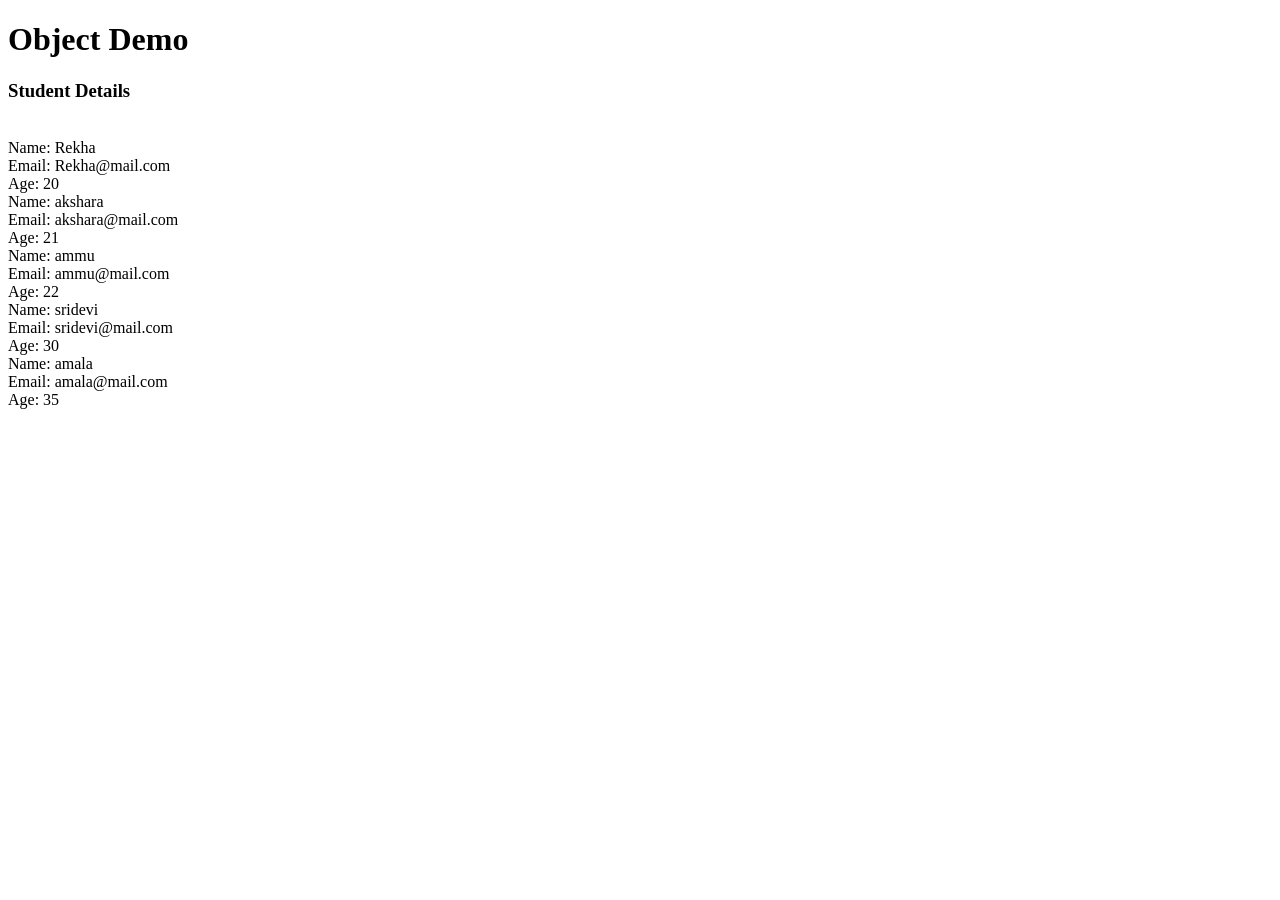
<file: lessons/basics/index.html>
<!DOCTYPE html>
<html lang="en">
<head>
    <meta charset="UTF-8">
    <meta name="viewport" content="width=device-width, initial-scale=1.0">
    <title>JS Objects</title>
</head>
<body>
    <h1>Object Demo</h1>
    <h3>Student Details</h3>
    <script>
        const student=[
            {
                name: "Rekha",
                email: "Rekha@mail.com",
                age: 20
            },
            {
                name: "akshara",
                email: "akshara@mail.com",
                age: 21
            },
            {
                name: "ammu",
                email: "ammu@mail.com",
                age: 22
            },
            {
                name: "sridevi",
                email: "sridevi@mail.com",
                age: 30
            },
            {
                name: "amala",
                email: "amala@mail.com",
                age: 35
            }
        ]
        console.log(student);
        for(i of student){
            document.write("</br>Name: ",i.name);
            document.write("</br>Email: ",i.email);
            document.write("</br>Age: ",i.age);
        }
    </script>
</body>
</html>
</file>
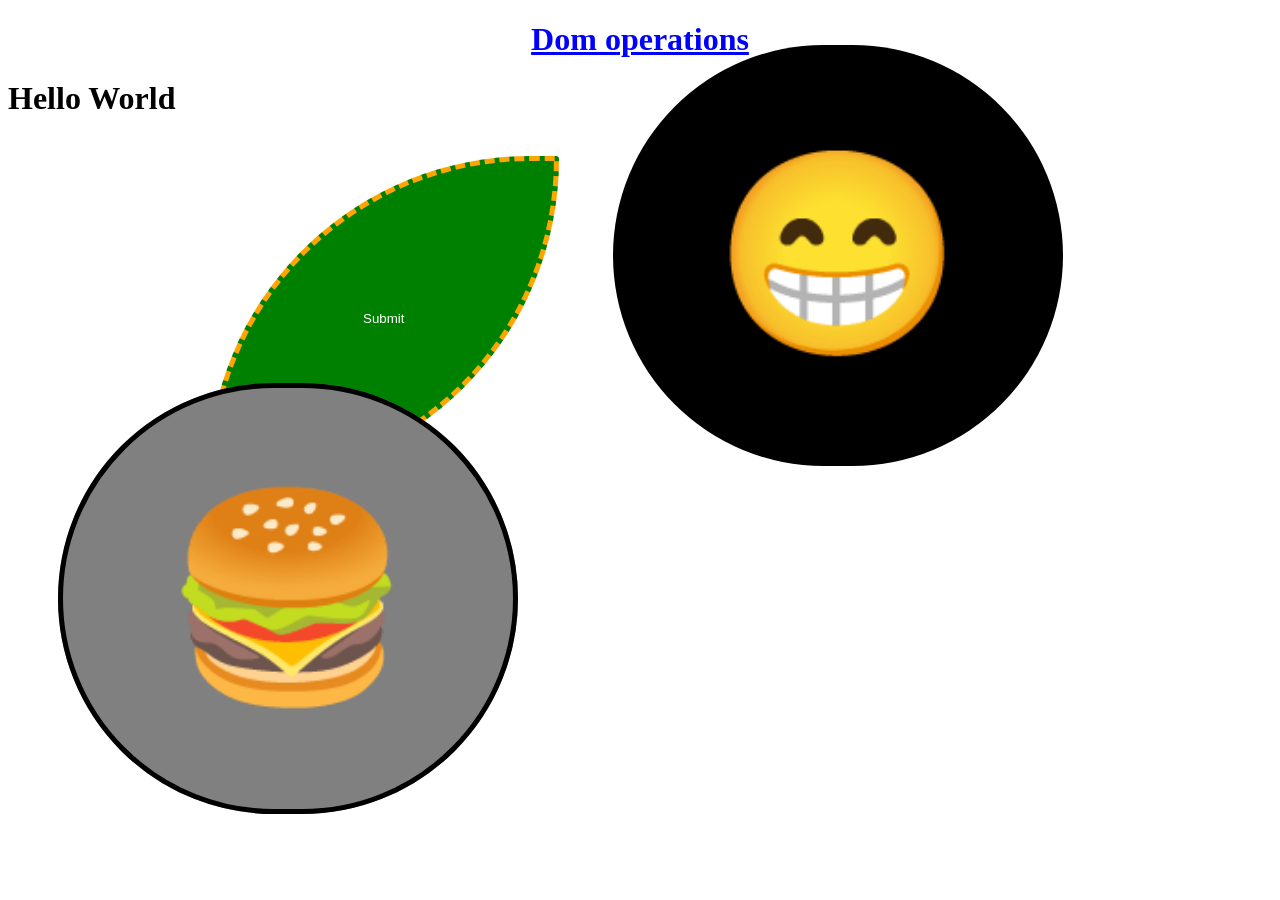
<file: projects/dom-examples.html>
<!DOCTYPE html>
<html lang="en">
<head>
    <meta charset="UTF-8">
    <meta name="viewport" content="width=device-width, initial-scale=1.0">
    <title>Document</title>
    <style>
        .heading{
            color: blue;
            text-decoration: underline;
            text-align: center;
        }
        .button{
            background-color: green;
            color: white;
            padding: 150px;
            border: none;
            border-radius: 5px;
            margin-left: 200px;
            border-top-left-radius: 500px;
            border-bottom-right-radius: 500px;
            border:5px dashed orange;
        }
        .button1{
            background-color: black;
            padding: 100px;
            border: none;
            border-radius: 10000px;
            font-size: 200px;
            margin-left: 50px;
        }
        .button2{
            background-color: grey;
            padding: 100px;
            border-radius: 100000px;
            font-size: 200px;
            border-color: black;
            border: 5px solid black;
            margin-left: 50px;
            
        }
    </style>
</head>
<body>
    <h1 id = "mainheading">Dom operations</h1>
    <h1>Hello World</h1>
    <button id = "buttonid">Submit</button>
    <button1 id = "button1id">😁</button1>
    <button2 id = "button2id">🍔</button2>


    <script>
        let mainHeading = document.getElementById("mainheading");
        // console.log(mainHeading.textContent);
        // mainHeading.textContent = "123467890";
        // mainHeading.style.color = "Blue";
        mainHeading.classList.add("heading");
        let buttonID = document.getElementById("buttonid");
        buttonID.classList.add("button");

        let button1ID = document.getElementById("button1id");
        button1ID.classList.add("button1");

        let button2ID = document.getElementById("button2id");
        button2ID.classList.add("button2");

    </script>
</body>
</html>
</file>
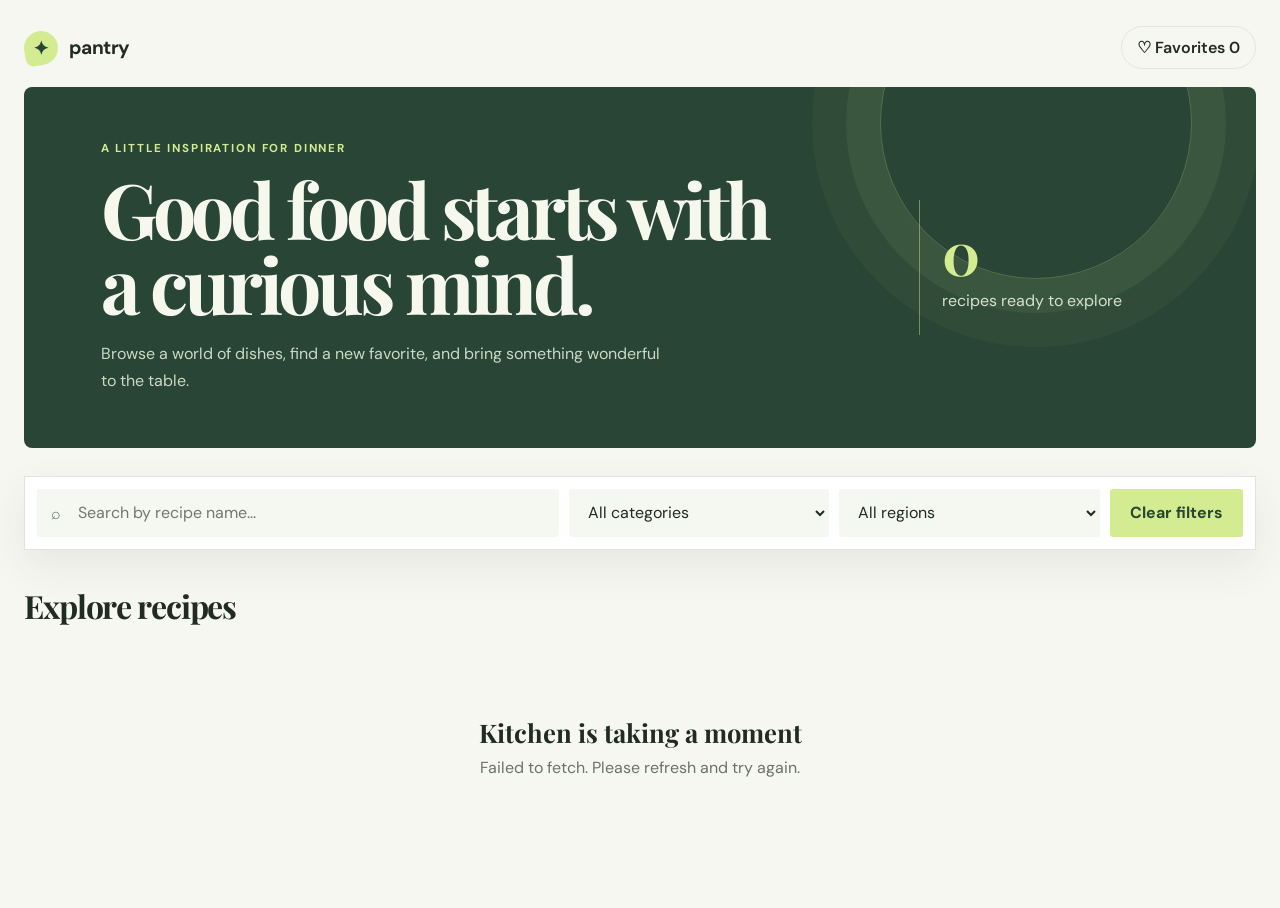
<file: lessons/basics/index2.html>
<!DOCTYPE html>
<html lang="en">
<head>
	<meta charset="UTF-8">
	<meta name="viewport" content="width=device-width, initial-scale=1.0">
	<meta name="description" content="Discover recipes from around the world with Pantry.">
	<title>Pantry | Recipe Discovery</title>
	<link rel="preconnect" href="https://fonts.googleapis.com">
	<link rel="preconnect" href="https://fonts.gstatic.com" crossorigin>
	<link href="https://fonts.googleapis.com/css2?family=DM+Sans:wght@400;500;600;700&family=Playfair+Display:wght@600;700;800&display=swap" rel="stylesheet">
	<style>
		:root {
			--ink: #202b24;
			--muted: #68736a;
			--paper: #f7f7f2;
			--card: #ffffff;
			--line: #e1e6dc;
			--sage: #42664e;
			--sage-dark: #294535;
			--lime: #d3ec92;
			--coral: #ed795c;
			--shadow: 0 16px 40px rgba(37, 57, 40, 0.08);
		}

		* { box-sizing: border-box; }

		body {
			margin: 0;
			color: var(--ink);
			background: var(--paper);
			font-family: "DM Sans", sans-serif;
		}

		button, input, select { font: inherit; }
		button { cursor: pointer; }

		.shell {
			width: min(1240px, calc(100% - 48px));
			margin: 0 auto;
		}

		header {
			padding: 26px 0 18px;
			display: flex;
			align-items: center;
			justify-content: space-between;
			gap: 24px;
		}

		.brand {
			display: flex;
			align-items: center;
			gap: 11px;
			color: var(--ink);
			text-decoration: none;
			font-weight: 700;
			letter-spacing: -0.03em;
			font-size: 1.2rem;
		}

		.brand-mark {
			width: 34px;
			height: 34px;
			display: grid;
			place-items: center;
			color: var(--sage-dark);
			background: var(--lime);
			border-radius: 50% 50% 50% 8px;
			transform: rotate(-10deg);
		}

		.brand-mark span { transform: rotate(10deg); }

		.favorites-button {
			border: 1px solid var(--line);
			background: transparent;
			color: var(--ink);
			padding: 10px 15px;
			border-radius: 999px;
			font-weight: 600;
		}

		.favorites-button:hover { border-color: var(--sage); color: var(--sage-dark); }

		.hero {
			min-height: 310px;
			padding: 54px clamp(24px, 6vw, 84px);
			display: grid;
			grid-template-columns: minmax(0, 1fr) 260px;
			gap: 40px;
			align-items: center;
			overflow: hidden;
			border-radius: 8px;
			background: var(--sage-dark);
			position: relative;
		}

		.hero::after {
			content: "";
			position: absolute;
			width: 310px;
			height: 310px;
			right: 64px;
			top: -120px;
			border: 1px solid rgba(211, 236, 146, 0.25);
			border-radius: 50%;
			box-shadow: 0 0 0 34px rgba(211, 236, 146, 0.06), 0 0 0 68px rgba(211, 236, 146, 0.04);
		}

		.eyebrow {
			margin: 0 0 15px;
			color: var(--lime);
			text-transform: uppercase;
			font-size: 0.72rem;
			font-weight: 700;
			letter-spacing: 0.16em;
		}

		h1, h2 { font-family: "Playfair Display", serif; }
		h1 { max-width: 680px; margin: 0; color: #f6f8ee; font-size: clamp(2.7rem, 6vw, 5.1rem); line-height: 0.98; letter-spacing: -0.055em; }
		.hero-copy { max-width: 560px; margin: 18px 0 0; color: #cbd9c3; font-size: 1rem; line-height: 1.7; }

		.hero-stat { position: relative; z-index: 1; padding: 22px; border-left: 1px solid rgba(211, 236, 146, 0.45); }
		.hero-stat strong { display: block; color: var(--lime); font-family: "Playfair Display", serif; font-size: 3.7rem; line-height: 1; }
		.hero-stat span { display: block; margin-top: 8px; color: #d5e2ce; line-height: 1.5; }

		.toolbar {
			margin: 28px 0 34px;
			padding: 12px;
			display: grid;
			grid-template-columns: minmax(220px, 1.5fr) repeat(2, minmax(160px, 0.75fr)) auto;
			gap: 10px;
			border: 1px solid var(--line);
			background: var(--card);
			box-shadow: var(--shadow);
		}

		.field { position: relative; }
		.field input, .field select {
			width: 100%;
			min-height: 48px;
			padding: 0 14px;
			border: 1px solid transparent;
			outline: 0;
			color: var(--ink);
			background: #f5f7f1;
			border-radius: 3px;
		}
		.field input:focus, .field select:focus { border-color: var(--sage); background: #fff; }
		.search-icon { position: absolute; top: 14px; left: 14px; color: var(--muted); }
		.field input[type="search"] { padding-left: 40px; }

		.clear-button {
			min-height: 48px;
			border: 0;
			color: var(--sage-dark);
			background: var(--lime);
			border-radius: 3px;
			padding: 0 20px;
			font-weight: 700;
		}
		.clear-button:hover { background: #c3e374; }

		.section-heading { display: flex; justify-content: space-between; align-items: baseline; gap: 16px; margin-bottom: 18px; }
		.section-heading h2 { margin: 0; font-size: 2rem; letter-spacing: -0.035em; }
		.result-count { color: var(--muted); font-size: 0.9rem; }

		.recipe-grid { display: grid; grid-template-columns: repeat(4, 1fr); gap: 22px; padding-bottom: 60px; }
		.recipe-card { min-width: 0; overflow: hidden; background: var(--card); border: 1px solid var(--line); box-shadow: 0 8px 24px rgba(37, 57, 40, 0.04); transition: transform 180ms ease, box-shadow 180ms ease; animation: rise 420ms both; }
		.recipe-card:hover { transform: translateY(-5px); box-shadow: var(--shadow); }
		.card-image { position: relative; aspect-ratio: 1.24; overflow: hidden; background: #e8ece3; }
		.card-image img { width: 100%; height: 100%; display: block; object-fit: cover; transition: transform 400ms ease, opacity 180ms ease; }
		.recipe-card:hover .card-image img { transform: scale(1.05); }
		.recipe-card.is-playing .card-image img { opacity: 0; }
		.video-preview { position: absolute; inset: 0; z-index: 2; width: 100%; height: 100%; border: 0; pointer-events: none; }
		.video-badge { position: absolute; z-index: 3; left: 12px; bottom: 12px; padding: 6px 9px; color: #fff; background: rgba(32, 43, 36, 0.82); font-size: 0.65rem; font-weight: 700; letter-spacing: 0.06em; text-transform: uppercase; }
		.favorite { position: absolute; top: 12px; right: 12px; width: 36px; height: 36px; border: 0; border-radius: 50%; color: var(--ink); background: rgba(255,255,255,0.9); font-size: 1.1rem; }
		.favorite.active { color: var(--coral); }
		.card-body { padding: 17px 17px 19px; }
		.card-meta { display: flex; gap: 8px; color: var(--sage); text-transform: uppercase; font-size: 0.66rem; font-weight: 700; letter-spacing: 0.1em; }
		.card-body h3 { margin: 8px 0 15px; font-family: "Playfair Display", serif; font-size: 1.25rem; line-height: 1.18; }
		.view-button { width: 100%; padding: 10px; border: 1px solid var(--line); color: var(--sage-dark); background: transparent; font-weight: 700; }
		.view-button:hover { border-color: var(--sage); background: #f2f6ea; }

		.state { grid-column: 1 / -1; padding: 70px 20px; color: var(--muted); text-align: center; }
		.state strong { display: block; margin-bottom: 8px; color: var(--ink); font-family: "Playfair Display", serif; font-size: 1.6rem; }
		.loader { width: 32px; height: 32px; margin: 0 auto 16px; border: 3px solid var(--line); border-top-color: var(--sage); border-radius: 50%; animation: spin 800ms linear infinite; }

		dialog { width: min(780px, calc(100% - 32px)); max-height: min(760px, calc(100vh - 32px)); padding: 0; border: 0; color: var(--ink); background: var(--card); box-shadow: 0 25px 80px rgba(21, 39, 26, 0.25); }
		dialog::backdrop { background: rgba(24, 37, 27, 0.62); backdrop-filter: blur(4px); }
		.modal-image { width: 100%; height: 260px; object-fit: cover; display: block; }
		.modal-content { padding: 26px 32px 32px; }
		.modal-close { float: right; width: 34px; height: 34px; border: 1px solid var(--line); border-radius: 50%; color: var(--ink); background: #fff; font-size: 1.2rem; }
		.modal-content h2 { margin: 12px 50px 8px 0; font-size: clamp(2rem, 5vw, 3.1rem); line-height: 1; }
		.modal-description { color: var(--muted); line-height: 1.7; }
		.detail-layout { display: grid; grid-template-columns: 0.75fr 1.25fr; gap: 28px; margin-top: 24px; }
		.detail-layout h3 { margin: 0 0 10px; color: var(--sage-dark); font-size: 0.8rem; text-transform: uppercase; letter-spacing: 0.12em; }
		.ingredients { margin: 0; padding: 0; list-style: none; color: var(--muted); line-height: 1.9; }
		.ingredients li { border-bottom: 1px solid var(--line); }
		.instructions { margin: 0; color: var(--muted); line-height: 1.75; white-space: pre-line; }

		@keyframes rise { from { opacity: 0; transform: translateY(12px); } to { opacity: 1; transform: translateY(0); } }
		@keyframes spin { to { transform: rotate(360deg); } }

		@media (max-width: 980px) {
			.recipe-grid { grid-template-columns: repeat(3, 1fr); }
			.toolbar { grid-template-columns: 1fr 1fr; }
			.toolbar .field:first-child { grid-column: 1 / -1; }
		}
		@media (max-width: 680px) {
			.shell { width: min(100% - 28px, 540px); }
			header { padding-top: 18px; }
			.hero { min-height: 0; grid-template-columns: 1fr; gap: 26px; padding: 40px 24px; }
			.hero-stat { padding: 0 0 0 16px; }
			.hero::after { right: -180px; top: -80px; }
			.toolbar { grid-template-columns: 1fr; margin-top: 18px; }
			.toolbar .field:first-child { grid-column: auto; }
			.recipe-grid { grid-template-columns: repeat(2, 1fr); gap: 12px; }
			.card-body { padding: 13px; }
			.card-body h3 { font-size: 1.05rem; }
			.detail-layout { grid-template-columns: 1fr; gap: 22px; }
			.modal-content { padding: 22px; }
		}
		@media (max-width: 390px) { .recipe-grid { grid-template-columns: 1fr; } }
	</style>
</head>
<body>
	<div class="shell">
		<header>
			<a class="brand" href="#">
				<span class="brand-mark"><span>✦</span></span>
				<span>pantry</span>
			</a>
			<button class="favorites-button" id="favoritesToggle" type="button">♡ Favorites <span id="favoriteCount">0</span></button>
		</header>

		<main>
			<section class="hero">
				<div>
					<p class="eyebrow">A little inspiration for dinner</p>
					<h1>Good food starts with a curious mind.</h1>
					<p class="hero-copy">Browse a world of dishes, find a new favorite, and bring something wonderful to the table.</p>
				</div>
				<div class="hero-stat"><strong id="heroCount">0</strong><span>recipes ready to explore</span></div>
			</section>

			<section class="toolbar" aria-label="Recipe filters">
				<label class="field">
					<span class="search-icon">⌕</span>
					<input id="searchInput" type="search" placeholder="Search by recipe name..." autocomplete="off">
				</label>
				<label class="field">
					<select id="categoryFilter" aria-label="Filter by category"><option value="">All categories</option></select>
				</label>
				<label class="field">
					<select id="areaFilter" aria-label="Filter by region"><option value="">All regions</option></select>
				</label>
				<button class="clear-button" id="clearFilters" type="button">Clear filters</button>
			</section>

			<div class="section-heading">
				<h2 id="sectionTitle">Explore recipes</h2>
				<span class="result-count" id="resultCount"></span>
			</div>
			<section class="recipe-grid" id="recipeGrid" aria-live="polite"></section>
		</main>
	</div>

	<dialog id="recipeDialog">
		<img class="modal-image" id="modalImage" alt="">
		<div class="modal-content">
			<button class="modal-close" id="modalClose" type="button" aria-label="Close recipe details">×</button>
			<div class="card-meta"><span id="modalCategory"></span><span>•</span><span id="modalArea"></span></div>
			<h2 id="modalTitle"></h2>
			<p class="modal-description" id="modalDescription"></p>
			<div class="detail-layout">
				<div><h3>Ingredients</h3><ul class="ingredients" id="modalIngredients"></ul></div>
				<div><h3>Method</h3><p class="instructions" id="modalInstructions"></p></div>
			</div>
		</div>
	</dialog>

	<script>
		const API_URL = "https://www.themealdb.com/api/json/v1/1/search.php?s=";
		const INDIAN_SEARCHES = ["Chicken Handi", "Lamb Biryani", "Dal fry", "Matar Paneer"];
		const recipeGrid = document.getElementById("recipeGrid");
		const searchInput = document.getElementById("searchInput");
		const categoryFilter = document.getElementById("categoryFilter");
		const areaFilter = document.getElementById("areaFilter");
		const resultCount = document.getElementById("resultCount");
		const sectionTitle = document.getElementById("sectionTitle");
		const recipeDialog = document.getElementById("recipeDialog");
		let allRecipes = [];
		let showingFavorites = false;
		let favorites = JSON.parse(localStorage.getItem("pantry-favorites") || "[]");

		async function loadRecipes() {
			showLoading();
			try {
				const responses = await Promise.all([
					fetch(API_URL),
					...INDIAN_SEARCHES.map(term => fetch(`${API_URL}${encodeURIComponent(term)}`))
				]);
				if (responses.some(response => !response.ok)) throw new Error("Unable to reach the recipe service");
				const results = await Promise.all(responses.map(response => response.json()));
				allRecipes = [...new Map(results.flatMap(result => result.meals || []).map(recipe => [recipe.idMeal, recipe])).values()];
				populateFilters();
				document.getElementById("heroCount").textContent = allRecipes.length;
				updateFavoriteCount();
				renderRecipes();
			} catch (error) {
				recipeGrid.innerHTML = `<div class="state"><strong>Kitchen is taking a moment</strong><span>${error.message}. Please refresh and try again.</span></div>`;
			}
		}

		function populateFilters() {
			const categories = [...new Set(allRecipes.map(recipe => recipe.strCategory).filter(Boolean))].sort();
			const areas = [...new Set(allRecipes.map(recipe => recipe.strArea).filter(Boolean))].sort();
			categoryFilter.innerHTML += categories.map(category => `<option value="${category}">${category}</option>`).join("");
			areaFilter.innerHTML += areas.map(area => `<option value="${area}">${area}</option>`).join("");
		}

		function renderRecipes() {
			const searchTerm = searchInput.value.trim().toLowerCase();
			const category = categoryFilter.value;
			const area = areaFilter.value;
			let recipes = allRecipes.filter(recipe => {
				const matchesSearch = recipe.strMeal.toLowerCase().includes(searchTerm);
				const matchesCategory = !category || recipe.strCategory === category;
				const matchesArea = !area || recipe.strArea === area;
				const matchesFavorites = !showingFavorites || favorites.includes(recipe.idMeal);
				return matchesSearch && matchesCategory && matchesArea && matchesFavorites;
			});

			sectionTitle.textContent = showingFavorites ? "Your favorites" : "Explore recipes";
			resultCount.textContent = `${recipes.length} recipe${recipes.length === 1 ? "" : "s"}`;
			if (!recipes.length) {
				recipeGrid.innerHTML = `<div class="state"><strong>${showingFavorites ? "No saved recipes yet" : "Nothing on the menu"}</strong><span>${showingFavorites ? "Tap the heart on a recipe to keep it here." : "Try a different search or clear your filters."}</span></div>`;
				return;
			}
			recipeGrid.innerHTML = recipes.map((recipe, index) => recipeCard(recipe, index)).join("");
			bindVideoPreviews();
		}

		function recipeCard(recipe, index) {
			const isFavorite = favorites.includes(recipe.idMeal);
			const videoId = getYoutubeId(recipe.strYoutube);
			return `<article class="recipe-card" style="animation-delay: ${Math.min(index, 8) * 45}ms">
				<div class="card-image">
					<img src="${recipe.strMealThumb}" alt="${recipe.strMeal}" loading="lazy">
					${videoId ? '<span class="video-badge">Play preview</span>' : ""}
					<button class="favorite ${isFavorite ? "active" : ""}" data-favorite="${recipe.idMeal}" type="button" aria-label="${isFavorite ? "Remove from favorites" : "Add to favorites"}">${isFavorite ? "♥" : "♡"}</button>
				</div>
				<div class="card-body">
					<div class="card-meta"><span>${recipe.strCategory || "Recipe"}</span><span>•</span><span>${recipe.strArea || "World"}</span></div>
					<h3>${recipe.strMeal}</h3>
					<div data-video-id="${videoId || ""}"></div>
					<button class="view-button" data-recipe="${recipe.idMeal}" type="button">View recipe</button>
				</div>
			</article>`;
		}

		function getYoutubeId(url) {
			if (!url) return "";
			const match = url.match(/(?:youtu\.be\/|youtube\.com\/(?:watch\?v=|embed\/|v\/))([^?&/]+)/);
			return match ? match[1] : "";
		}

		function startVideoPreview(card) {
			const videoId = card.querySelector("[data-video-id]")?.dataset.videoId;
			if (!videoId || card.querySelector(".video-preview")) return;
			const iframe = document.createElement("iframe");
			iframe.className = "video-preview";
			iframe.src = `https://www.youtube-nocookie.com/embed/${videoId}?autoplay=1&mute=1&controls=0&loop=1&playlist=${videoId}&rel=0&modestbranding=1`;
			iframe.title = "Recipe video preview";
			iframe.allow = "autoplay; encrypted-media";
			iframe.referrerPolicy = "strict-origin-when-cross-origin";
			iframe.setAttribute("aria-hidden", "true");
			card.querySelector(".card-image").appendChild(iframe);
			card.classList.add("is-playing");
		}

		function stopVideoPreview(card) {
			card.querySelector(".video-preview")?.remove();
			card.classList.remove("is-playing");
		}

		function bindVideoPreviews() {
			if (!window.matchMedia("(hover: hover)").matches) return;
			recipeGrid.querySelectorAll(".recipe-card").forEach(card => {
				card.addEventListener("pointerenter", () => startVideoPreview(card));
				card.addEventListener("pointerleave", () => stopVideoPreview(card));
			});
		}

		function showLoading() {
			recipeGrid.innerHTML = `<div class="state"><div class="loader"></div><strong>Setting the table</strong><span>Finding something delicious...</span></div>`;
		}

		function openRecipe(recipe) {
			document.getElementById("modalImage").src = recipe.strMealThumb;
			document.getElementById("modalImage").alt = recipe.strMeal;
			document.getElementById("modalTitle").textContent = recipe.strMeal;
			document.getElementById("modalCategory").textContent = recipe.strCategory || "Recipe";
			document.getElementById("modalArea").textContent = recipe.strArea || "World";
			document.getElementById("modalDescription").textContent = recipe.strTags ? recipe.strTags.split(",").map(tag => `#${tag.trim()}`).join(" ") : "A recipe worth making again.";
			document.getElementById("modalInstructions").textContent = recipe.strInstructions || "No instructions available.";
			const ingredients = [];
			for (let i = 1; i <= 20; i++) {
				const ingredient = recipe[`strIngredient${i}`];
				const measure = recipe[`strMeasure${i}`];
				if (ingredient && ingredient.trim()) ingredients.push(`<li>${measure ? measure.trim() : ""} ${ingredient.trim()}</li>`);
			}
			document.getElementById("modalIngredients").innerHTML = ingredients.join("");
			recipeDialog.showModal();
		}

		function updateFavoriteCount() { document.getElementById("favoriteCount").textContent = favorites.length; }

		function toggleFavorite(id) {
			favorites = favorites.includes(id) ? favorites.filter(favorite => favorite !== id) : [...favorites, id];
			localStorage.setItem("pantry-favorites", JSON.stringify(favorites));
			updateFavoriteCount();
			renderRecipes();
		}

		recipeGrid.addEventListener("click", event => {
			const favoriteButton = event.target.closest("[data-favorite]");
			const recipeButton = event.target.closest("[data-recipe]");
			if (favoriteButton) toggleFavorite(favoriteButton.dataset.favorite);
			if (recipeButton) openRecipe(allRecipes.find(recipe => recipe.idMeal === recipeButton.dataset.recipe));
		});

		[searchInput, categoryFilter, areaFilter].forEach(control => control.addEventListener("input", renderRecipes));
		document.getElementById("clearFilters").addEventListener("click", () => {
			searchInput.value = "";
			categoryFilter.value = "";
			areaFilter.value = "";
			showingFavorites = false;
			renderRecipes();
		});
		document.getElementById("favoritesToggle").addEventListener("click", () => {
			showingFavorites = !showingFavorites;
			renderRecipes();
		});
		document.getElementById("modalClose").addEventListener("click", () => recipeDialog.close());
		recipeDialog.addEventListener("click", event => { if (event.target === recipeDialog) recipeDialog.close(); });
		loadRecipes();
	</script>
</body>
</html>
</file>
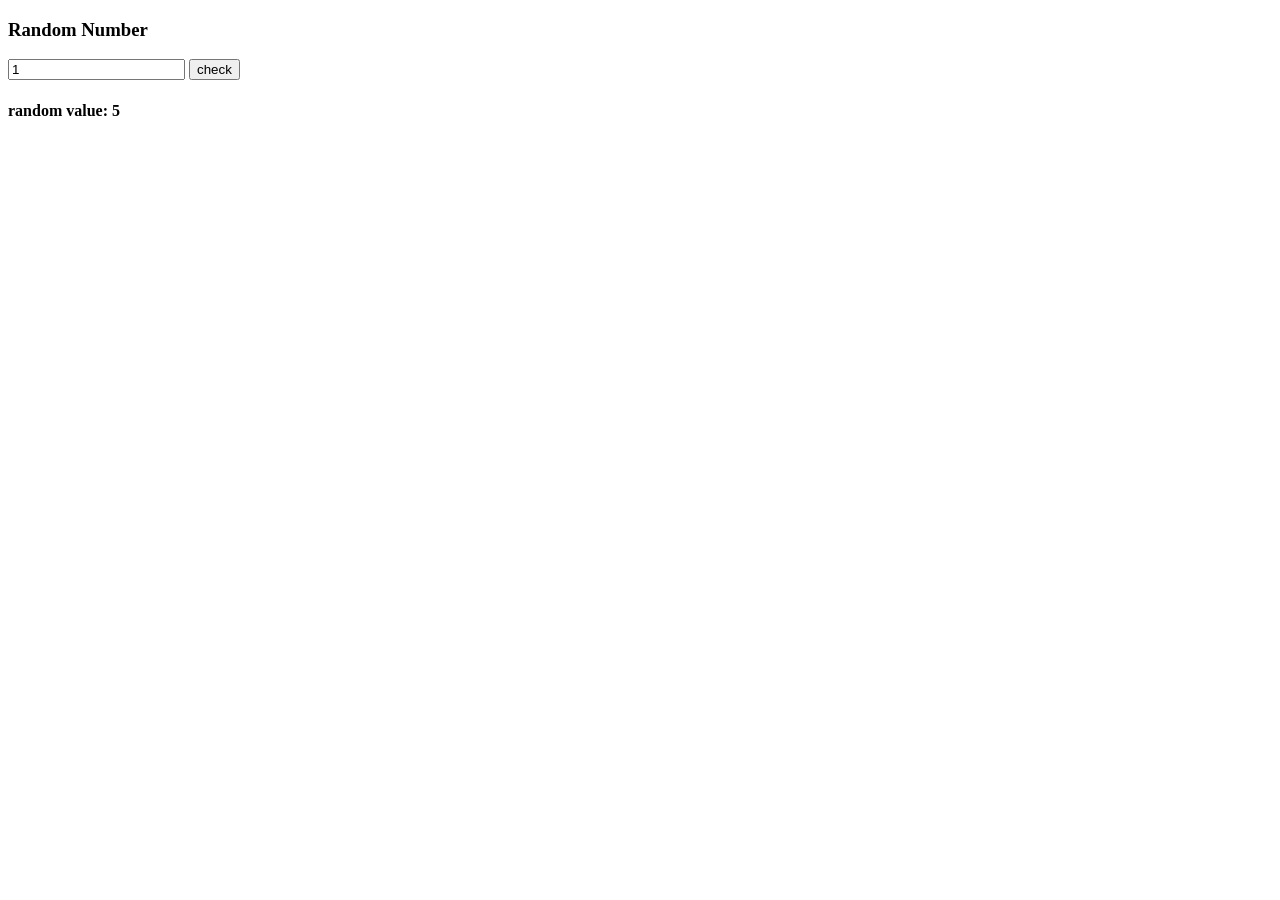
<file: lessons/basics/random-number-game.html>
<!DOCTYPE html>
<html lang="en">
<head>
    <meta charset="UTF-8">
    <meta name="viewport" content="width=script, initial-scale=1.0">
    <title>Document</title>
</head>
<body>
<h3>Random Number</h3>

<input type="text" value="1" placeholder="enter your lucky number" id="userInput">

<button onclick="randomgame()">check</button>

<h4 id="randomNumber"></h4>
<h4 id="result"></h4>

<script>
    let randomNumber = Math.random();
    let multiplyTwenty = Math.floor(randomNumber * 20);

    // console.log(randomNumber);
    // console.log(multiplyTwenty);

    let randomValueElement = document.getElementById("randomNumber");

    randomValueElement.textContent = "random value: " + multiplyTwenty;

    let inputtag = document.getElementById("userInput");

    console.log(inputtag.value);

    let randomValueElementResult = document.getElementById("result");

    function randomgame() {
        let convertInteger = parseInt(inputtag.value);

        if (convertInteger == multiplyTwenty) {
            randomValueElementResult.textContent = "you win";
        } else {
            randomValueElementResult.textContent = "you lose " + multiplyTwenty;
        }
    }
</script>

</body>
</html>
</file>
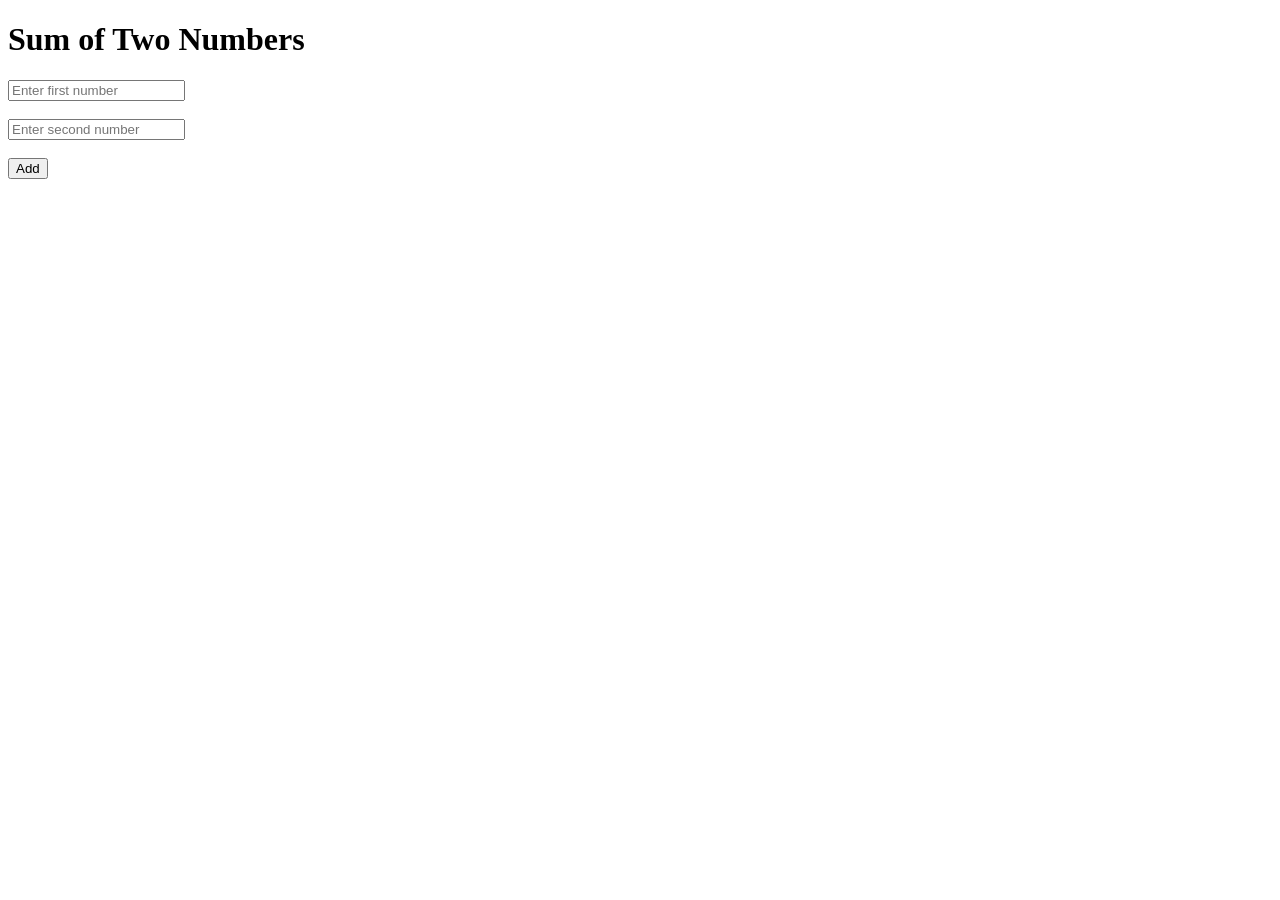
<file: lessons/basics/sum-two-numbers.html>
<!DOCTYPE html>
<html lang="en">
<head>
    <meta charset="UTF-8">
    <meta name="viewport" content="width=device-width, initial-scale=1.0">
    <title>Sum of Two Numbers</title>
</head>
<body>

    <h1>Sum of Two Numbers</h1>

    <input type="text" placeholder="Enter first number" id="num1"><br><br>
    <input type="text" placeholder="Enter second number" id="num2"><br><br>

    <button onclick="addNumbers()">Add</button>

    <h1 id="result"></h1>

    <script>
        let input1 = document.getElementById("num1");
        let input2 = document.getElementById("num2");
        let result = document.getElementById("result");

        function addNumbers() {
            let number1 = parseInt(input1.value);
            let number2 = parseInt(input2.value);

            let sum = number1 + number2;

            result.textContent = "Sum = " + sum;
        }
    </script>

</body>
</html>
</file>
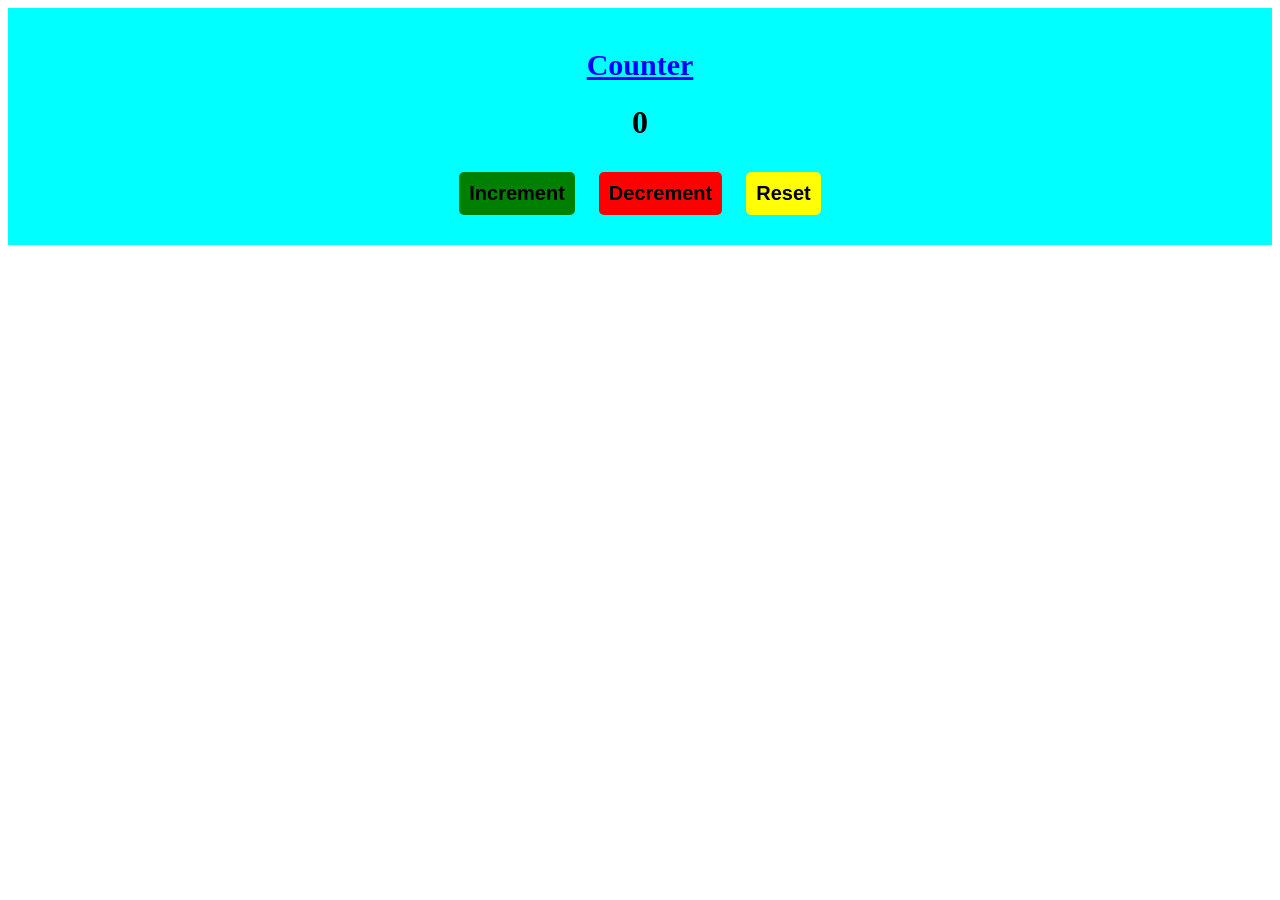
<file: projects/counter/demo.html>
<!DOCTYPE html>
<html lang="en">
<head>
    <meta charset="UTF-8">
    <meta name="viewport" content="width=device-width, initial-scale=1.0">
    <title>Document</title>
    <link rel="stylesheet" href="style.css">
</head>
<body>
    <div id = "mainContainer">
        <h1 id = "mainHeading">Counter</h1>
        <h1 id="CounterValue">0</h1>
        <button id = "Increment">Increment</button>
        <button id = "Decrement">Decrement</button>
        <button id = "Reset">Reset</button>
    </div>
    <script src = "demo.js"></script>
</body>
</html>
</file>
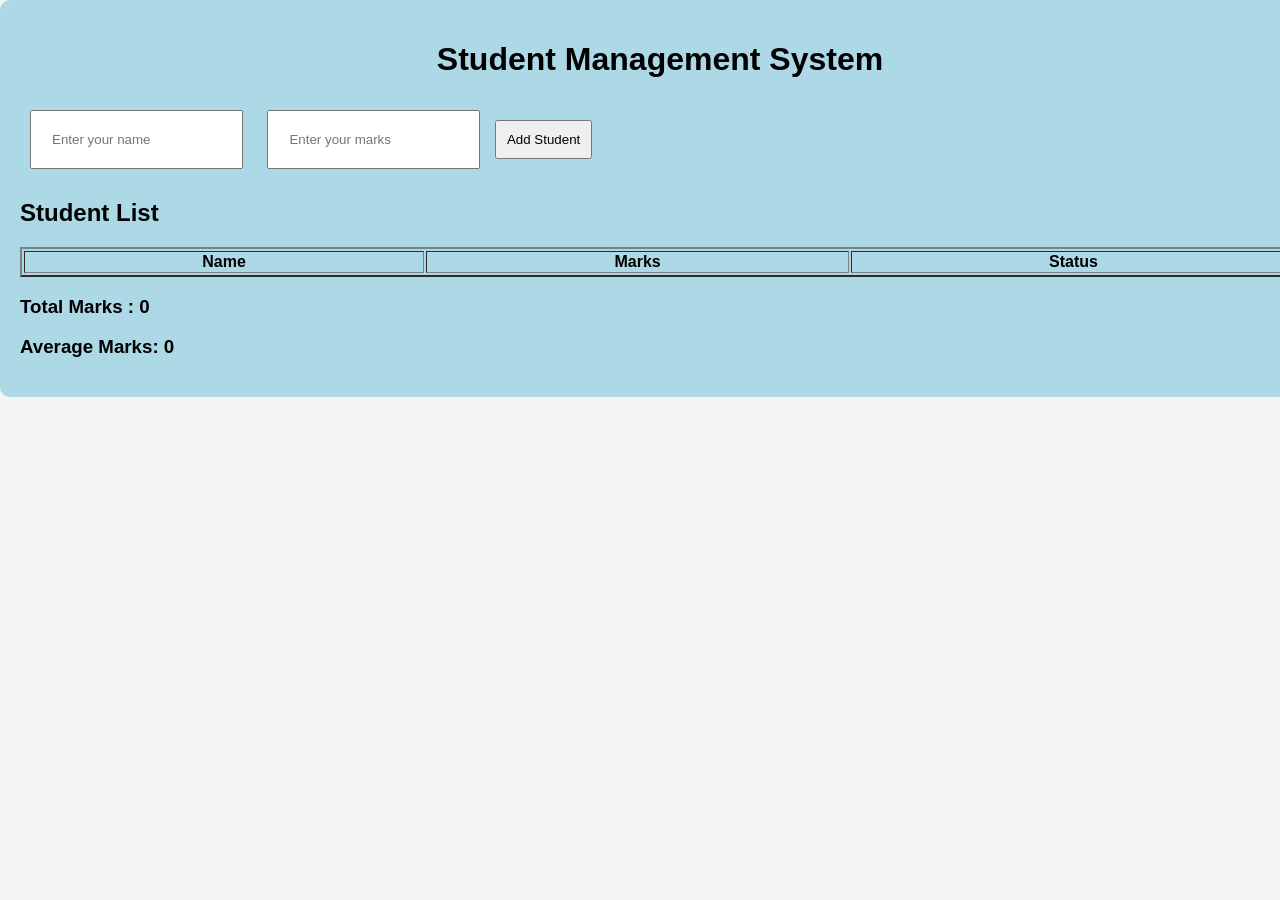
<file: projects/student-management-system/sm.html>
<!DOCTYPE html>
<html lang="en">
<head>
    <meta charset="UTF-8">
    <meta name="viewport" content="width=device-width, initial-scale=1.0">
    <title>Student Management System</title>
    <link rel = "stylesheet" href = "style.css">
</head>
<body>
    <div class = "container">
        <h1>Student Management System</h1>
        <input type = "text" id = "name" placeholder = "Enter your name">
        <input type = "text" id = "marks" placeholder = "Enter your marks">
        <button onclick = "addStudent()">Add Student</button>
        <h2>Student List</h2>
        <table border = "2">
            <thead>
                <tr>
                    <th>Name</th>
                    <th>Marks</th>
                    <th>Status</th>
                </tr>
            </thead>
            <tbody id = "studentTable">

            </tbody>
        </table>

        <h3> Total Marks : <span id = "total">0</span></h3>
        <h3>Average Marks: <span id = "Average">0</span></h3>
    </div>
    <script src = "sm.js"> </script>
</body>
</html>
</file>
<file: projects/counter/style.css>
#mainContainer{
    text-align: center;
    background-color: aqua;
    padding: 20px;
}

#Increment{
    background-color: green;
    font-size: 20px;
    font-weight: bold;
    padding: 10px;
    border: none;
    margin: 10px;
    border-radius: 5px;
}

#Decrement{
    background-color: red;
    font-size: 20px;
    font-weight: bold;
    padding: 10px;
    border: none;
    margin: 10px;
    border-radius: 5px;
}

#Reset{
    background-color: yellow;
    font-size: 20px;
    font-weight: bold;
    padding: 10px;
    border: none;  
    margin: 10px;
    border-radius: 5px;
}

#mainHeading{
    color: blue;
    font-size: 30px;
    font-weight: bold;
    text-decoration: underline;
}
</file>
<file: projects/student-management-system/style.css>
body{
    font-family: Arial, sans-serif;
    background-color: #f4f4f4;
    margin: 0;
    padding: 0;
}
.container{
    width: 100%;
    margin: 0 auto;
    background-color: lightblue;
    padding: 20px;
    border-radius: 10px;
}

h1{
    text-align: center;
}
input{
    padding: 20px;
    margin: 10px;
}

button{
    padding: 10px;
    cursor: pointer;
}
table{
    width: 100%;
    margin-top: 20px;
}
</file>
